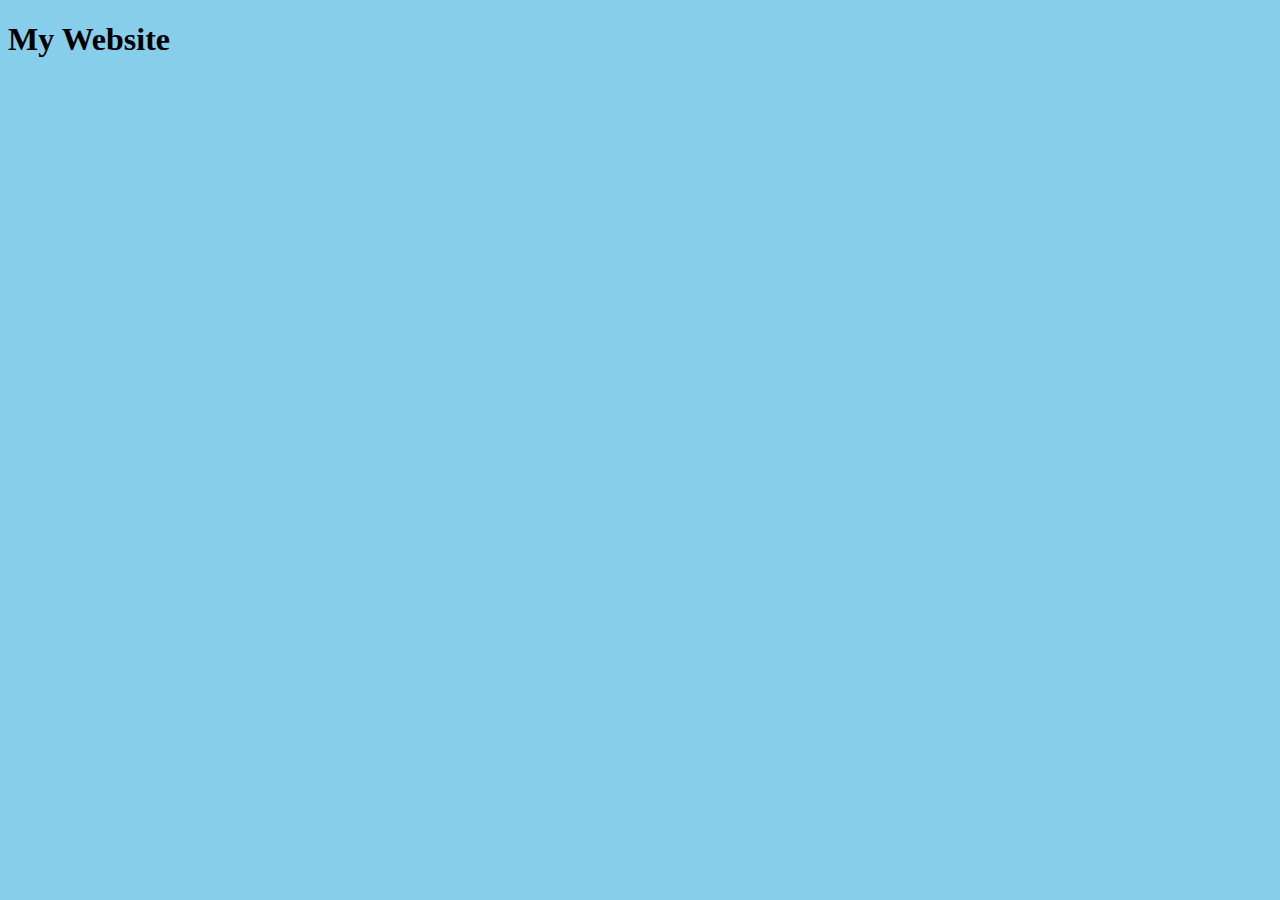
<file: template/index.html>
<!DOCTYPE html>
<html lang="eng">
    <head> 
        <title>Geoff Antonio</title>
        <link rel="stylesheet" href="styles.css" />
    </head>
    <body>
        <h1>My Website</h1>
    </body>
</html>
</file>
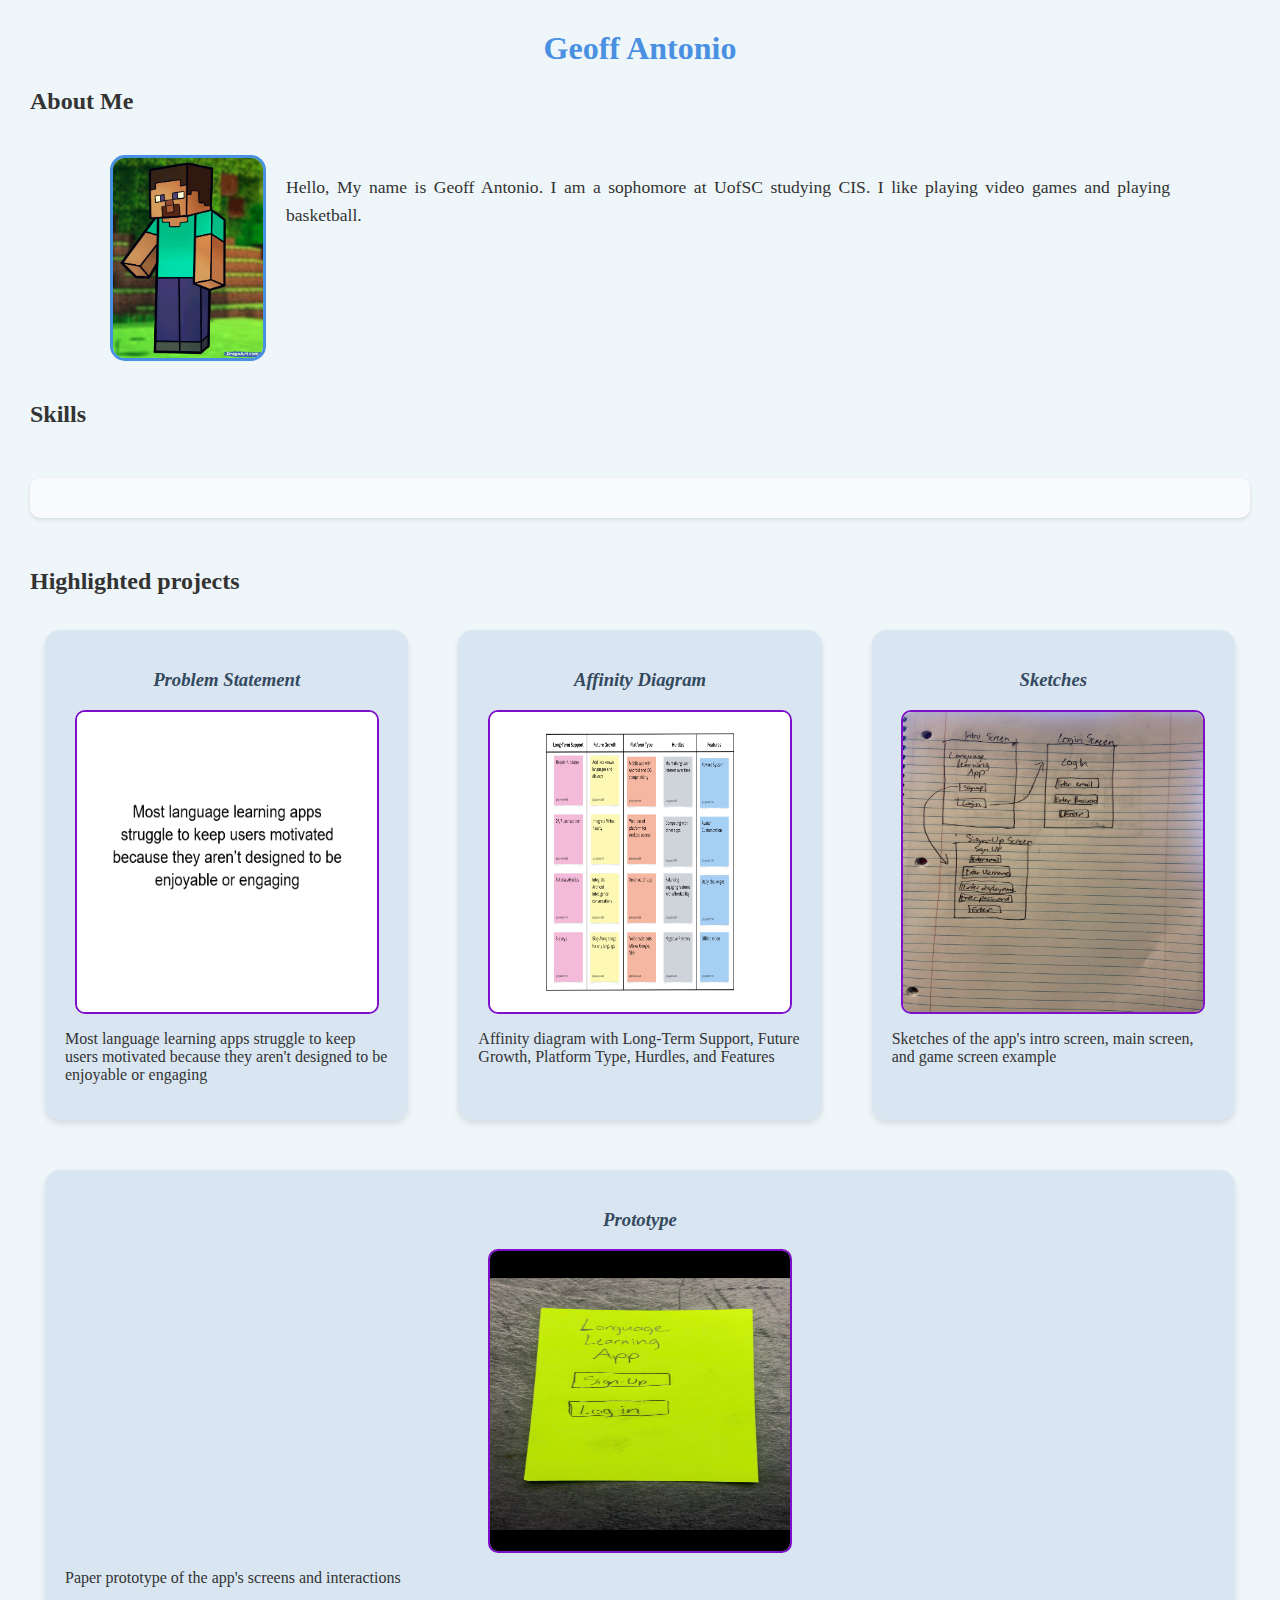
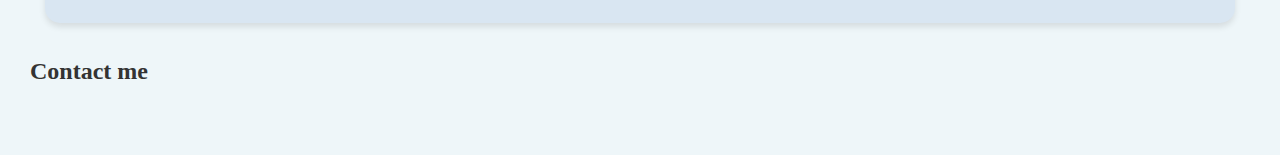
<file: csce190/PM/index.html>
<!DOCTYPE html>
<html>
    <head> 
        <title>CSCE 190: Geoff Antonio</title>
        <link rel="stylesheet" href="styles.css">
    </head>
    <body>
        <h1>Geoff Antonio</h1>

          <!-- About Me -->
        <h2> About Me </h2>
        <div class="about">
        <img src="images/minecraft.png">
            <p>
        Hello, My name is Geoff Antonio. I am a sophomore at UofSC studying CIS. I like playing video games and playing basketball. 
        </p>
        </div>
        
        <h2>Skills</h2>
        <div class="skills">
        </div>

        <h2>Highlighted projects</h2>
        <div class="projects">
          <!-- Problem Statement Assignment -->
          <section class="project">
            <a href="files/problem_statement.pdf">
               <h3>Problem Statement</h3>
            </a>
            <a href="files/problem_statement.pdf">
               <img src="images/problem-statement.png">
            </a>
            <p>Most language learning apps struggle to keep users motivated because they aren't designed to be enjoyable or engaging</p>
            </section>

          <!--Affinity Diagram Assignment -->
          <section class="project">
            <a href="files/affinity.pdf">
                <h3>Affinity Diagram</h3>
            </a>
            <a href="files/affinity.pdf">
                <img src="images/affinity.png">
            </a>
            <p>
              Affinity diagram with Long-Term Support, Future Growth, Platform Type, Hurdles, and Features
            </p>
        </section>

          <!--Sketches Assignment-->
          <section class="project">
            <a href="files/sketches.pdf">
                <h3>Sketches</h3>
            </a>
            <a href="files/sketches.pdf">
                <img src="images/sketches.png">
            </a>
            <p>
            Sketches of the app's intro screen, main screen, and game screen example
            </p>
    </section>
          <!--Paper Prototype Assignment-->
          <section class="project">
            <a href="https://www.youtube.com/shorts/PYkem-HhMac">
                <h3> Prototype</h3>
            </a>
            <a href="https://www.youtube.com/shorts/PYkem-HhMac">
                <img src="images/Proto.png">
            </a>
            <p>
            Paper prototype of the app's screens and interactions
            </p>
    </section>
        </div>

        <h2>Contact me</h2>
        <div class="contact"></div>
    </body>
</html>
</file>
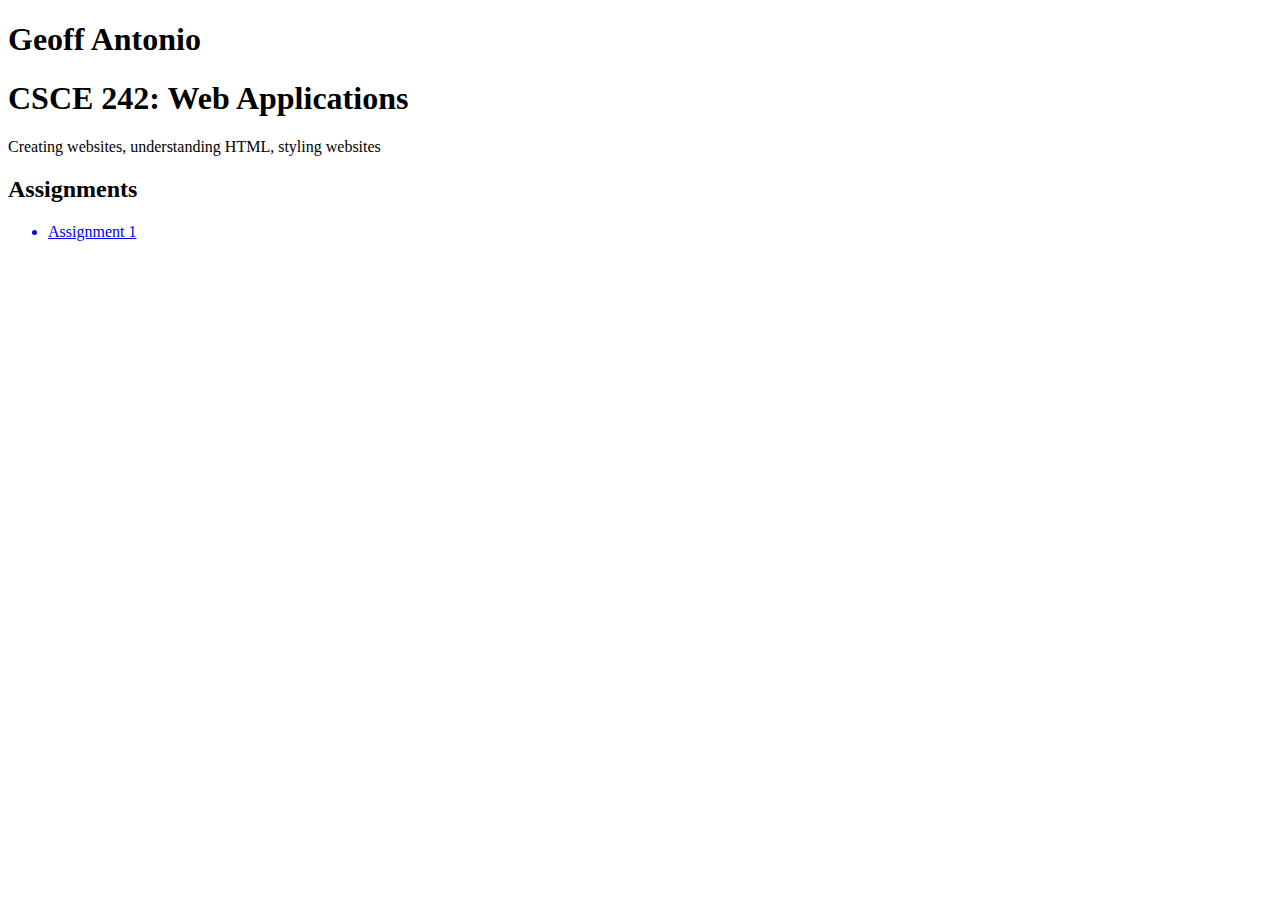
<file: csce242/assignments/index.html>
<!DOCTYPE html>
<html>
    <head>
        <title>Fantasy Football 101</title>
    </head>
    <body>
        <h1>Geoff Antonio</h1>
        <h1>CSCE 242: Web Applications</h1>

        <p>Creating websites, understanding HTML, styling websites</p>

        <h2>Assignments</h2>
        <ul>
            <a href="about.html"><li>Assignment 1</li></a>
        </ul>

    </body>
</html>
</file>
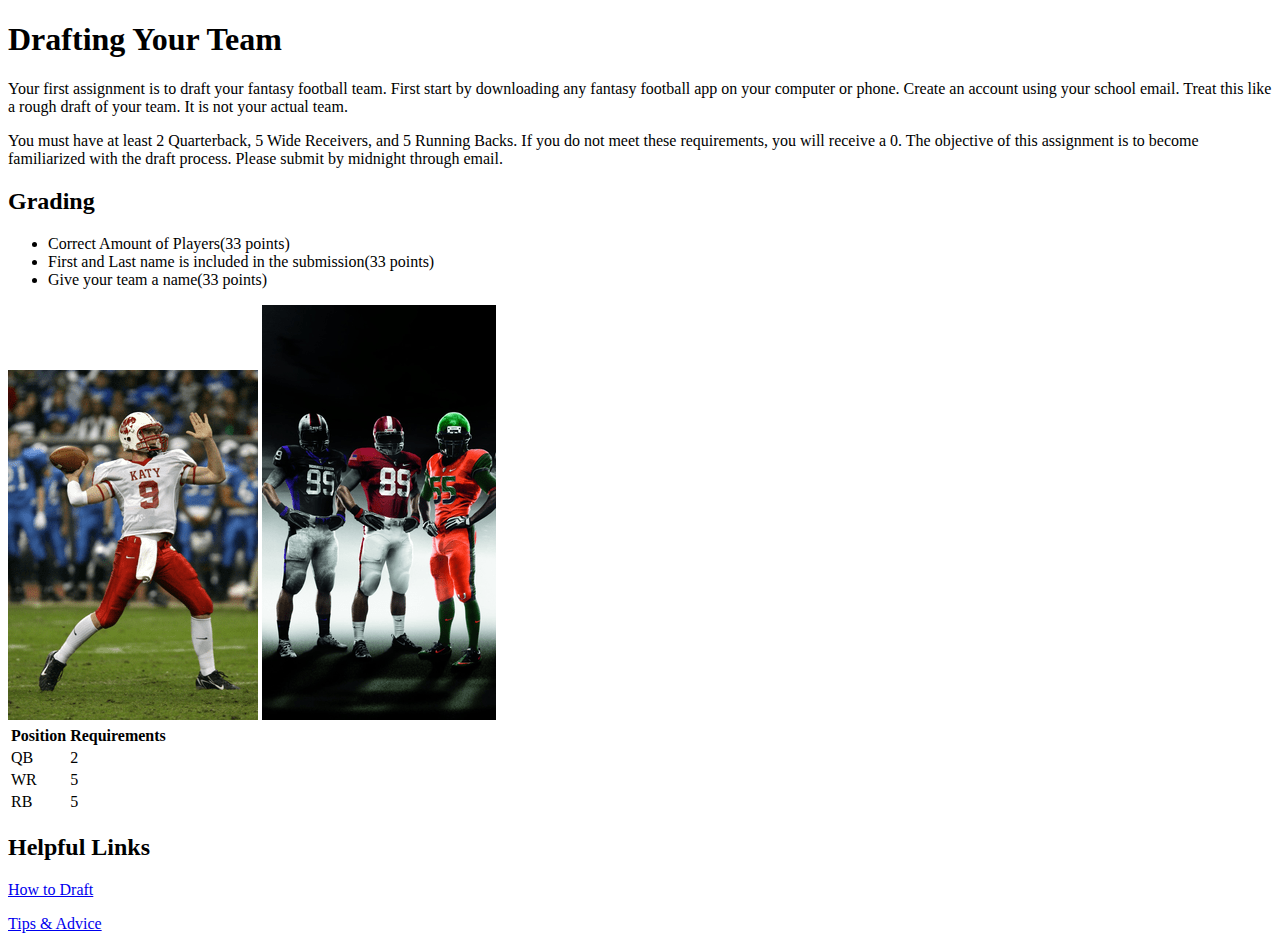
<file: csce242/assignments/about.html>
<!-- Name: [Geoff Antonio], Course: [Fantasy Football 101] -->
<!DOCTYPE html>
<html>
    <head>
        <title>Assignment 1</title>
    </head>
    <body>
        <h1>Drafting Your Team</h1>

        <p>Your first assignment is to draft your fantasy football team. First start by downloading any fantasy football app on your computer or phone. Create an account using your school email. Treat this like a rough draft of your team. It is not your actual team. </p>

        <p>You must have at least 2 Quarterback, 5 Wide Receivers, and 5 Running Backs. If you do not meet these requirements, you will receive a 0. The objective of this assignment is to become familiarized with the draft process. Please submit by midnight through email.</p>

        <h2>Grading</h2>
        <ul>
            <li>Correct Amount of Players(33 points)</li>
            <li>First and Last name is included in the submission(33 points)</li>
            <li>Give your team a name(33 points)</li>
        </ul>

        <img src="images/quarterbacks.png">
        <img src="images/ballfoot.png">

        <table>
            <tr>
                <th>Position</th>
                <th>Requirements</th>
            </tr>
            <tr>
                <td>QB</td>
                <td>2</td>
            </tr>
            <tr>
                <td>WR</td>
                <td>5</td>
            </tr>
            <tr>
                <td>RB</td>
                <td>5</td>
            </tr>
        </table>
        <h2>Helpful Links</h2>
        <a href="https://www.espn.com/fantasy/football/story/_/id/27168501/how-draft-fantasy-football-team-nine-easy-steps">How to Draft</a>
        <p></p>
        <a href="https://www.fantasypros.com/fantasy-football-101-strategy-tips-advice/">Tips & Advice</a>
    </body>
</html>
</file>
<file: template/styles.css>
body {
    background: skyblue;
}
</file>
<file: csce190/PM/styles.css>
/* General Styling */
body {
    background: #eef6f9;
    font-family: "Georgia", serif;
    margin: 30px;
    color: #333333;
}

h1 {
    text-align: center;
    color: #4a90e2;
    font-weight: bold;
}

h1:hover {
    color: #2c3e50;
    text-decoration: none;
    animation: colorFade 0.5s ease-in-out;
}

@keyframes colorFade {
    from {
        color: #4a90e2;
    }
    to {
        color: #2c3e50;
    }
}

/* Project Styling */
h3 {
    text-align: center;
    font-style: italic;
    color: #34495e;
}

.projects {
    display: flex;
    flex-wrap: wrap;
    gap: 20px;
    justify-content: center;
}

.project {
    flex: 1 1 300px;
    margin: 15px;
    padding: 20px;
    background: #d9e6f2;
    border-radius: 15px;
    box-shadow: 0 4px 6px rgba(0, 0, 0, 0.1);
    transition: transform 0.3s, box-shadow 0.3s;
}

.project:hover {
    transform: scale(1.05);
    box-shadow: 0 8px 12px rgba(0, 0, 0, 0.2);
}

.project img {
    width: 300px;
    height: 300px;
    margin: 10px auto;
    border: 2px solid #7e0ec9;
    display: block;
    border-radius: 10px;
    transition: transform 0.3s ease-in-out, border-color 0.3s ease-in-out;
}

.project img:hover {
    transform: scale(1.05);
    border-color: #4a90e2;
}

a {
    text-decoration: none;
    color: #34495e;
    font-weight: bold;
}

.project a:hover {
    color: #4a90e2;
}

/* About Section Styling */
.about {
    display: flex;
    flex-wrap: wrap;
    gap: 20px;
    margin: 40px 80px;
    justify-content: center;
}

.about img {
    width: 150px;
    height: 200px;
    border-radius: 15px;
    border: 3px solid #4a90e2;
    transition: transform 0.3s ease-in-out;
}

.about img:hover {
    transform: rotate(10deg) scale(1.1);
}

.about p {
    flex: 1 1 300px;
    text-align: justify;
    line-height: 1.6;
    font-size: 1.1em;
}

/* Skills Section Styling */
.skills {
    margin: 50px auto;
    padding: 20px;
    text-align: center;
    background: #f9fafc;
    border-radius: 10px;
    box-shadow: 0 2px 4px rgba(0, 0, 0, 0.1);
}

/* Contact Section Styling */
.contact {
    display: flex;
    flex-wrap: wrap;
    justify-content: center;
    gap: 30px;
    margin-top: 40px;
}

.contact a {
    padding: 10px 20px;
    background: #4a90e2;
    color: white;
    border-radius: 5px;
    transition: background 0.3s ease, transform 0.2s;
}

.contact a:hover {
    background: #2c3e50;
    text-decoration: none;
    transform: scale(1.1);
}
</file>
